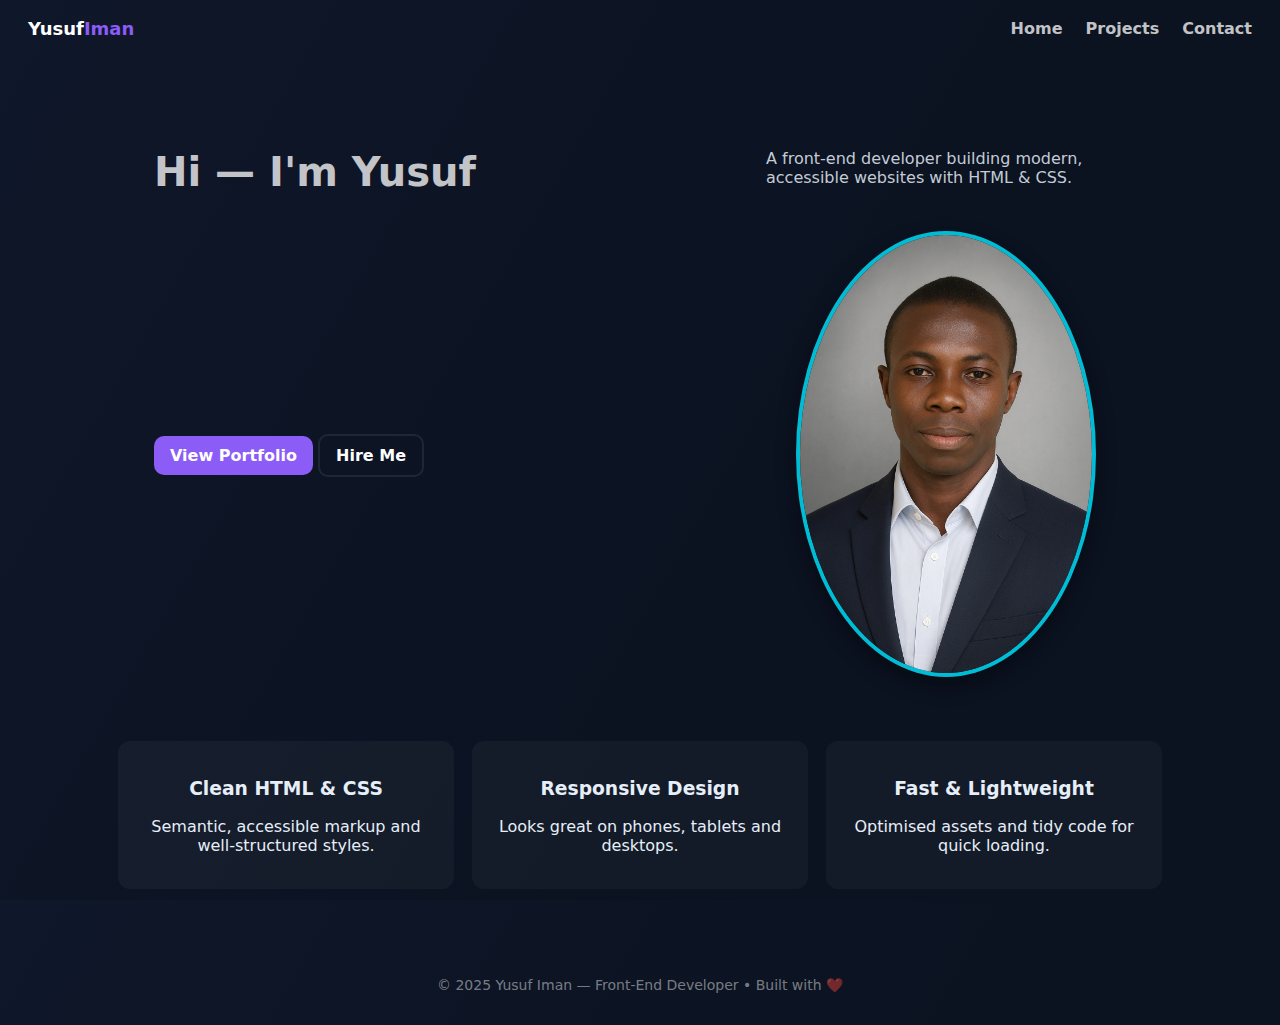
<file: index.html>
<!doctype html>
<html lang="en">
<head>
  <meta charset="utf-8" />
  <meta name="viewport" content="width=device-width,initial-scale=1">
  <title>Yusuf Iman — Front‑End Developer</title>
  <link rel="stylesheet" href="css/styles.css">
  <link rel="stylesheet" href="css/pics.css">

</head>
<body class="bg-gradient">
  <header class="nav">
    <a class="logo" href="index.html">Yusuf<span class="accent">Iman</span></a>
    <nav>
      <a href="home.html">Home</a>
      <a href="projects.html">Projects</a>
      <a href="contact.html">Contact</a>
    </nav>
  </header>

  <main class="center">
    <section class="hero">
      <h1>Hi — I'm <span class="accent">Yusuf</span></h1>
      <p class="lead">A front‑end developer building modern, accessible websites with HTML &amp; CSS.</p>
      <p class="cta-row">
        <a class="btn" href="home.html">View Portfolio</a>
        <a class="btn btn-outline" href="contact.html">Hire Me</a>
      </p>
      <div class="hero-visual" aria-hidden="true">
        <!-- simple SVG illustration -->
         <img src="img/imb.png" alt="">
        
      </div>
    </section>

    <section class="features">
      <article>
        <h3>Clean HTML &amp; CSS</h3>
        <p>Semantic, accessible markup and well-structured styles.</p>
      </article>
      <article>
        <h3>Responsive Design</h3>
        <p>Looks great on phones, tablets and desktops.</p>
      </article>
      <article>
        <h3>Fast &amp; Lightweight</h3>
        <p>Optimised assets and tidy code for quick loading.</p>
      </article>
    </section>
  </main>

  <footer class="footer">
    <p>© 2025 Yusuf Iman — Front‑End Developer • Built with ❤️</p>
  </footer>
</body>
</html>
</file>
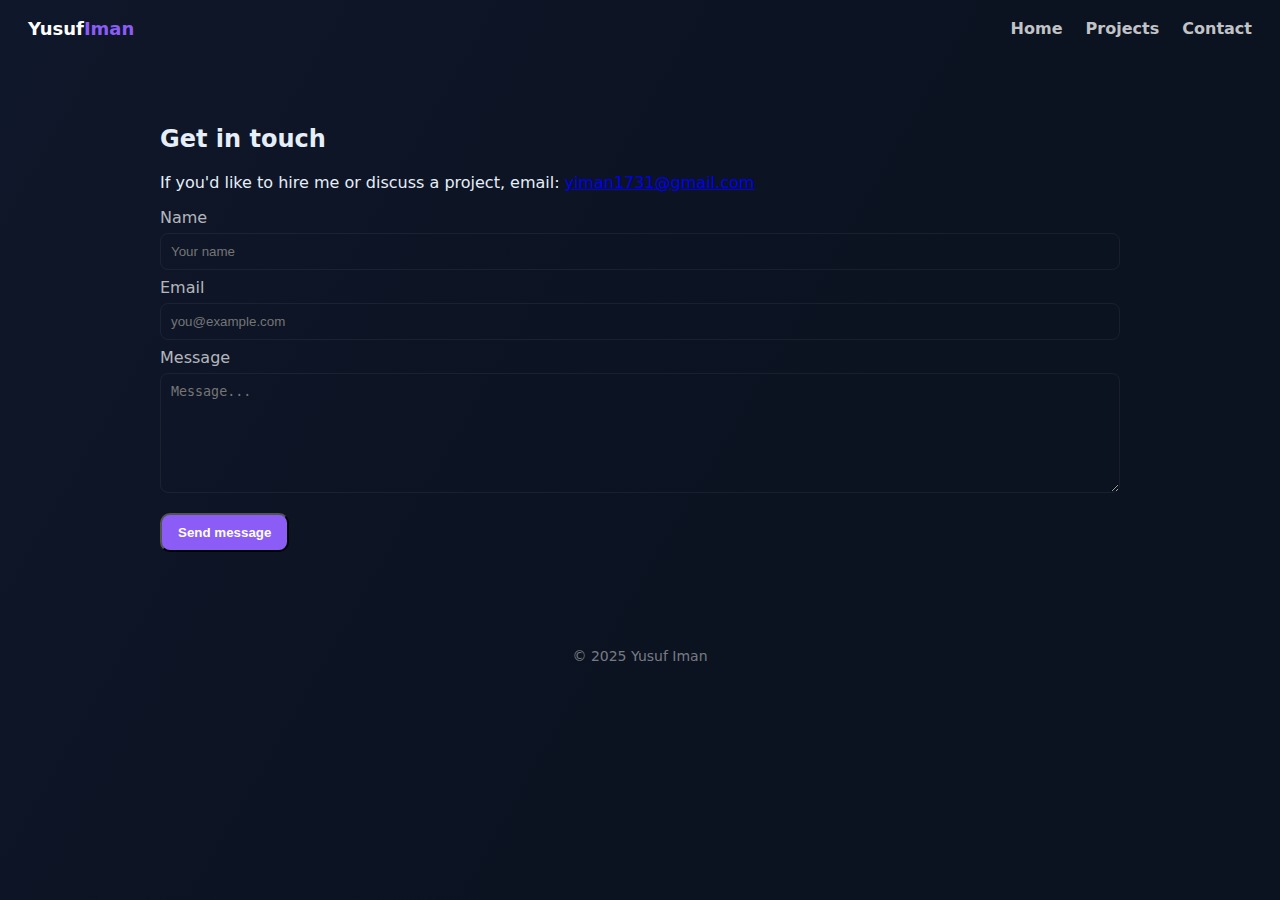
<file: contact.html>
<!doctype html>
<html lang="en">
<head>
  <meta charset="utf-8" />
  <meta name="viewport" content="width=device-width,initial-scale=1">
  <title>Contact — Yusuf Iman</title>
  <link rel="stylesheet" href="css/styles.css">
</head>
<body>
  <header class="nav">
    <a class="logo" href="index.html">Yusuf<span class="accent">Iman</span></a>
    <nav>
      <a href="home.html">Home</a>
      <a href="projects.html">Projects</a>
      <a href="contact.html">Contact</a>
    </nav>
  </header>

  <main class="container">
    <h2>Get in touch</h2>
    <p>If you'd like to hire me or discuss a project, email: <a href="mailto:your.email@example.com">yiman1731@gmail.com</a></p>

    <form class="contact-form" action="https://formspree.io/f/xvgbejwq"  method="post">
      <label>
        <span>Name</span>
        <input type="text" name="name" placeholder="Your name" required>
      </label>
      <label>
        <span>Email</span>
        <input type="email" name="email" placeholder="you@example.com" required>
      </label>
      <label>
        <span>Message</span>
        <textarea name="message" placeholder="Message..." required></textarea>
      </label>
      <p><button class="btn" type="submit">Send message</button></p>
    </form>
  </main>
   
  <footer class="footer">
    <p>© 2025 Yusuf Iman</p>
  </footer>
</body>
</html>
</file>
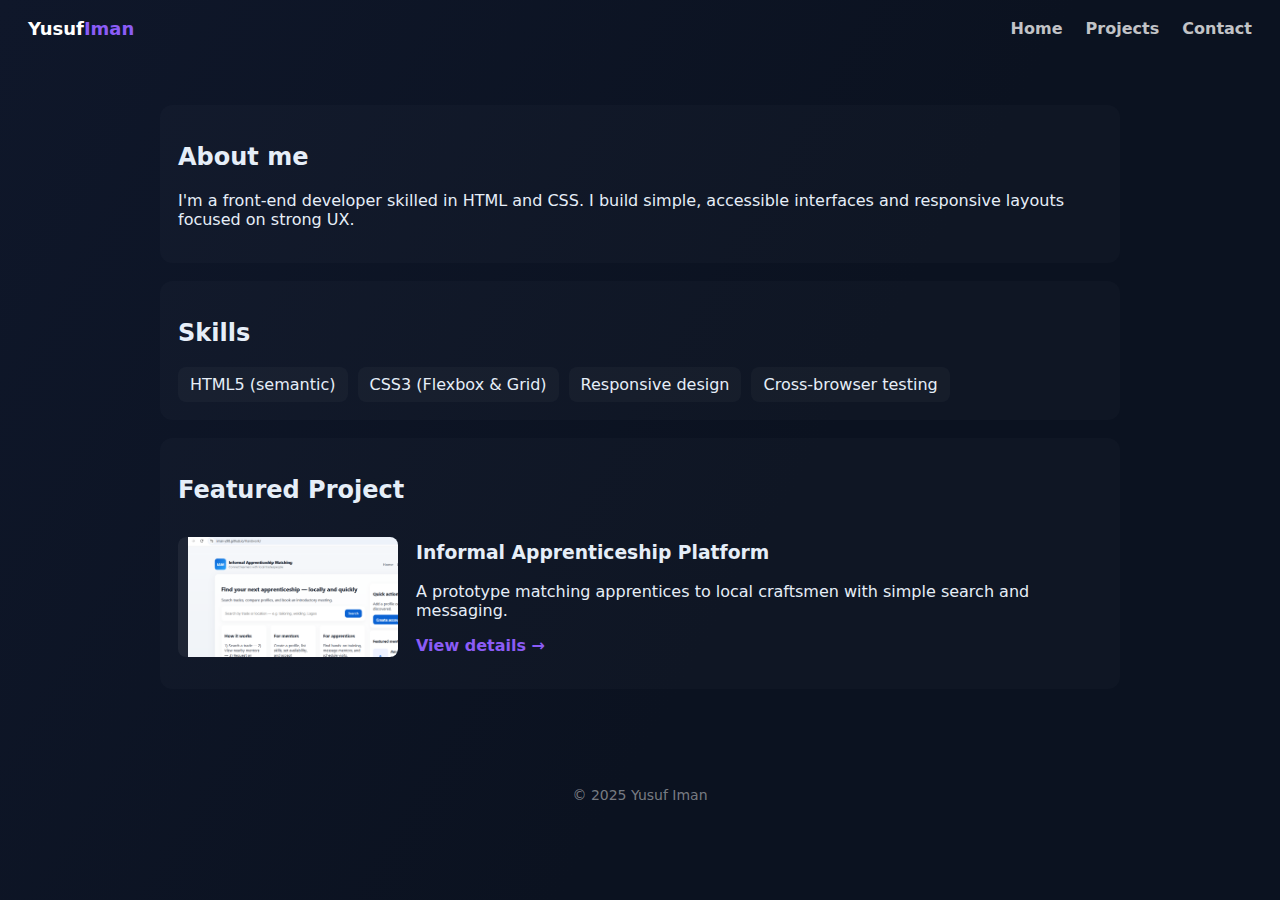
<file: home.html>
<!doctype html>
<html lang="en">
<head>
  <meta charset="utf-8" />
  <meta name="viewport" content="width=device-width,initial-scale=1">
  <title>Portfolio — Yusuf Iman</title>
  <link rel="stylesheet" href="css/styles.css">
</head>
<body>
  <header class="nav">
    <a class="logo" href="index.html">Yusuf<span class="accent">Iman</span></a>
    <nav>
      <a href="home.html">Home</a>
      <a href="projects.html">Projects</a>
      <a href="contact.html">Contact</a>
    </nav>
  </header>

  <main class="container">
    <section class="intro">
      <h2>About me</h2>
      <p>I'm a front‑end developer skilled in HTML and CSS. I build simple, accessible interfaces and responsive layouts focused on strong UX.</p>
    </section>

    <section class="skills">
      <h2>Skills</h2>
      <ul class="skill-grid">
        <li>HTML5 (semantic)</li>
        <li>CSS3 (Flexbox & Grid)</li>
        <li>Responsive design</li>
        <li>Cross‑browser testing</li>
      </ul>
    </section>

    <section class="sample-project">
      <h2>Featured Project</h2>
      <div class="card">
        <div class="card-media" role="img" aria-label="Project screenshot">
          <!-- inline placeholder -->
<div class="project-thumb">
        <img src="img/demo2.png" alt="Apprenticeship project preview">
      </div>
        </div>
        <div class="card-body">
          <h3>Informal Apprenticeship Platform</h3>
          <p>A prototype matching apprentices to local craftsmen with simple search and messaging.</p>
          <p><a class="btn-inline" href="projects.html#project1">View details →</a></p>
        </div>
      </div>
    </section>
  </main>

  <footer class="footer">
    <p>© 2025 Yusuf Iman</p>
  </footer>
</body>
</html>
</file>
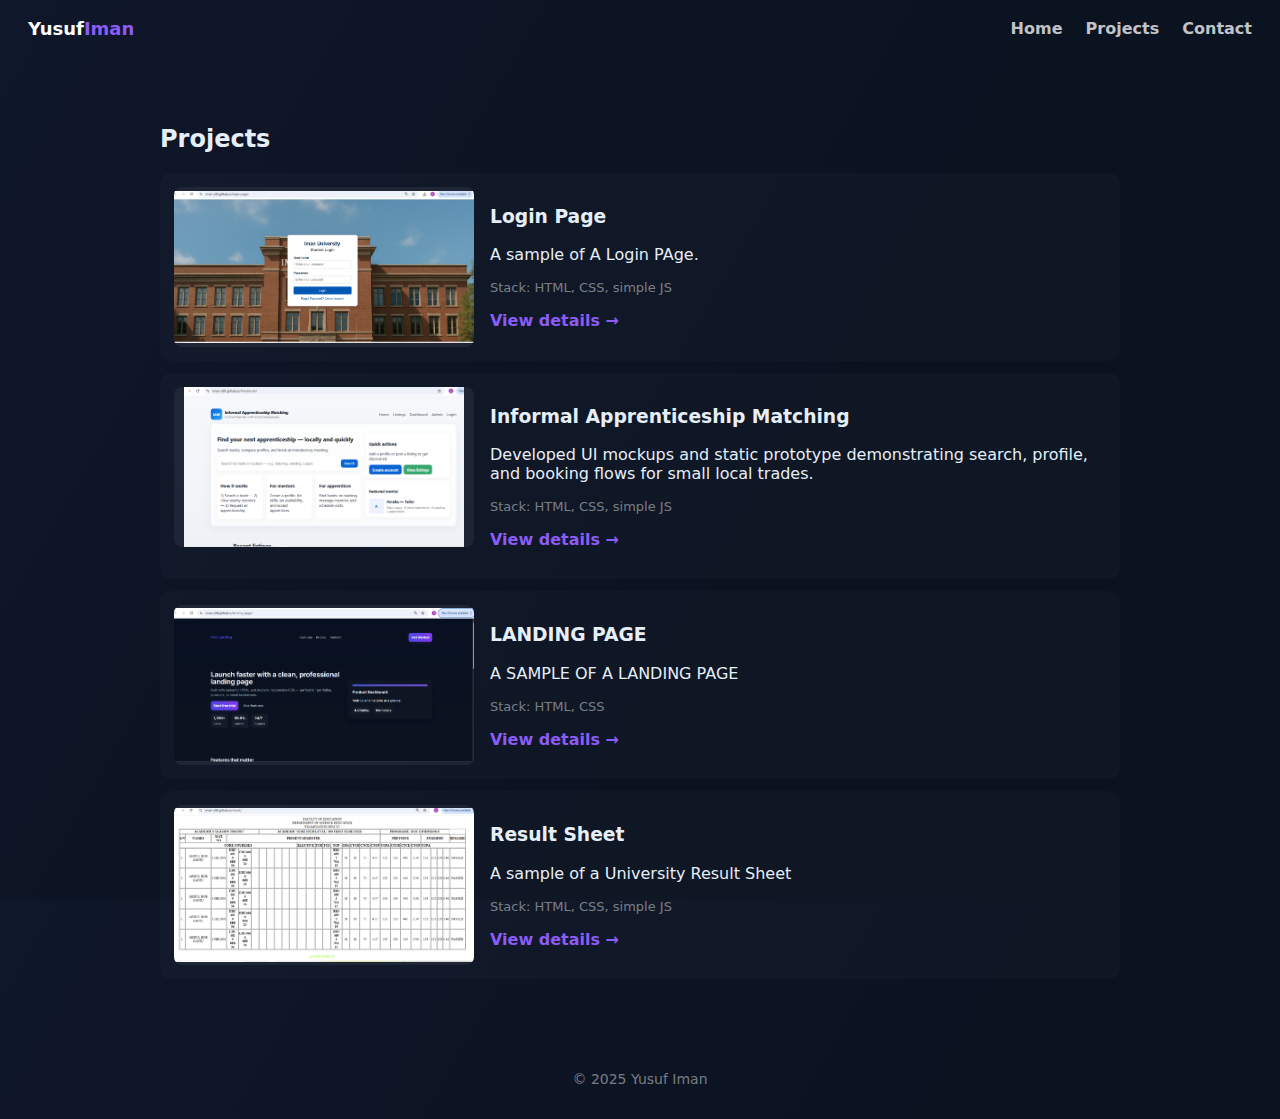
<file: projects.html>
<!doctype html>
<html lang="en">
<head>
  <meta charset="utf-8" />
  <meta name="viewport" content="width=device-width,initial-scale=1">
  <title>Projects — Yusuf Iman</title>
  <link rel="stylesheet" href="css/styles.css">
</head>
<body>
  <header class="nav">
    <a class="logo" href="index.html">Yusuf<span class="accent">Iman</span></a>
    <nav>
      <a href="home.html">Home</a>
      <a href="projects.html">Projects</a>
      <a href="contact.html">Contact</a>
    </nav>
  </header>

  <main class="container">
    <h2>Projects</h2>

<section id="project1" class="project">
      <div class="project-thumb">
        <img src="img/demo5.png" alt="Apprenticeship project preview">
      </div>
      <div class="project-body">
        <h3>Login Page</h3>
        <p>A sample of A Login PAge.</p>
        <p class="meta">Stack: HTML, CSS, simple JS</p>
        <p><a class="btn-inline" href="   https://iman-y98.github.io/login-page/" target="_blank">View details →</a></p>

      </div>
    </section>
    <section id="project1" class="project">
      <div class="project-thumb">
        <img src="img/demo2.png" alt="Apprenticeship project preview">
      </div>
      <div class="project-body">
        <h3>Informal Apprenticeship Matching</h3>
        <p>Developed UI mockups and static prototype demonstrating search, profile, and booking flows for small local trades.</p>
        <p class="meta">Stack: HTML, CSS, simple JS</p>
        <p><a class="btn-inline" href="  https://iman-y98.github.io/Handwork/" target="_blank">View details →</a></p>

      </div>
    </section>

    
    <section id="project3" class="project">
      <div class="project-thumb">
        <img src="img/demo4.png" alt="Apprenticeship project preview">
      </div>
      <div class="project-body">
        <h3>LANDING PAGE</h3>
        <p>A SAMPLE OF A LANDING PAGE</p>
        <p class="meta">Stack: HTML, CSS</p>
          <p><a class="btn-inline" href=" https://iman-y98.github.io/landing-page/" target="_blank">View details →</a></p>
      </div>
    </section>
    <section id="project4" class="project">
      <div class="project-thumb">
        <img src="img/demo3.png" alt="Apprenticeship project preview">
      </div>
      <div class="project-body">
        <h3>Result Sheet</h3>
        <p> A sample of a University Result Sheet</p>
        <p class="meta">Stack: HTML, CSS, simple JS</p>
        <p><a class="btn-inline" href=" https://iman-y98.github.io/result/" target="_blank">View details →</a></p>

      </div>
    </section>
  </main>

  <footer class="footer">
    <p>© 2025 Yusuf Iman</p>
  </footer>
</body>
</html>
</file>
<file: css/styles.css>
:root{
  --bg1: linear-gradient(120deg,#0f172a,#0b1220 60%);
  --accent: #8b5cf6;
  --muted: rgba(255,255,255,0.75);
  --glass: rgba(255,255,255,0.04);
  --radius: 12px;
}
*{box-sizing:border-box}
html,body{height:100%;margin:0;font-family:Inter,ui-sans-serif,system-ui,-apple-system,"Segoe UI",Roboto,"Helvetica Neue",Arial;}
body{color:#e6eef8;background:var(--bg1);-webkit-font-smoothing:antialiased;-moz-osx-font-smoothing:grayscale;}
.nav{display:flex;justify-content:space-between;align-items:center;padding:18px 28px;}
.logo{font-weight:700;color:white;text-decoration:none;font-size:18px}
.logo .accent{color:var(--accent)}
.nav nav a{color:var(--muted);margin-left:18px;text-decoration:none;font-weight:600}
.center{max-width:1100px;margin:28px auto;padding:28px}
.hero{background:transparent;padding:36px;border-radius:16px;color:var(--muted);display:grid;grid-template-columns:1fr 360px;gap:28px;align-items:center}
.hero h1{font-size:40px;margin:0 0 8px}
.lead{color:rgba(230,238,248,0.85);margin:0 0 16px}
.cta-row{margin-top:18px}
.btn{display:inline-block;padding:10px 16px;border-radius:10px;background:var(--accent);color:white;text-decoration:none;font-weight:700}
.btn-outline{background:transparent;border:2px solid rgba(255,255,255,0.08)}
.features{display:flex;gap:18px;justify-content:space-between;margin-top:28px}
.features article{background:var(--glass);padding:18px;border-radius:12px;flex:1;text-align:center}
.hero-visual{display:flex;justify-content:center;align-items:center}

.container{max-width:1000px;margin:28px auto;padding:20px}
.intro,.skills,.sample-project{background:rgba(255,255,255,0.02);padding:18px;border-radius:12px;margin-bottom:18px}
.skill-grid{display:flex;gap:10px;flex-wrap:wrap;list-style:none;padding:0;margin:0}
.skill-grid li{background:rgba(255,255,255,0.03);padding:8px 12px;border-radius:8px}

.card{display:flex;gap:18px;align-items:center}
.card-media{width:220px;height:120px;border-radius:8px;overflow:hidden}
.card-body{flex:1}
.btn-inline{text-decoration:none;color:var(--accent);font-weight:700}

.project{display:flex;gap:16px;background:rgba(255,255,255,0.02);padding:14px;border-radius:10px;margin-bottom:12px}
.project-thumb{width:200px;height:110px;border-radius:8px;overflow:hidden}
.project-body{flex:1}
.meta{color:rgba(255,255,255,0.45);font-size:13px;margin-top:6px}

.footer{padding:18px;text-align:center;color:rgba(255,255,255,0.45);font-size:14px;margin-top:28px}

/* forms */
.contact-form label{display:block;margin:8px 0}
.contact-form span{display:block;color:rgba(255,255,255,0.7);margin-bottom:6px}
.contact-form input, .contact-form textarea{width:100%;padding:10px;border-radius:8px;border:1px solid rgba(255,255,255,0.06);background:transparent;color:white}
.contact-form textarea{min-height:120px;resize:vertical}

/* responsive */
@media (max-width:880px){
  .hero{grid-template-columns:1fr; text-align:center}
  .hero-visual{order: -1}
  .nav{padding:12px}
  .features{flex-direction:column}
  .project{flex-direction:column}
}
.project-thumb {
  width: 300px;          
  height: 160px;
  border-radius: 8px;    
  overflow: hidden;      
  background: rgba(255,255,255,0.06); 
  flex-shrink: 0;        

}

.project-thumb img {
  width: 100%;
  height: 100%;
  object-fit: contain;     
  image-rendering: -webkit-optimize-contrast;
}
</file>
<file: css/pics.css>
/* Hero Section */
.hero-visual {
  flex: 1 1 40%;
  text-align: center;
}

.hero-visual img {
  max-width: 300px;
  border-radius: 50%; /* makes photo circular */
  border: 4px solid #00bcd4;
  box-shadow: 0 8px 20px rgba(0,0,0,0.4);
}
</file>
